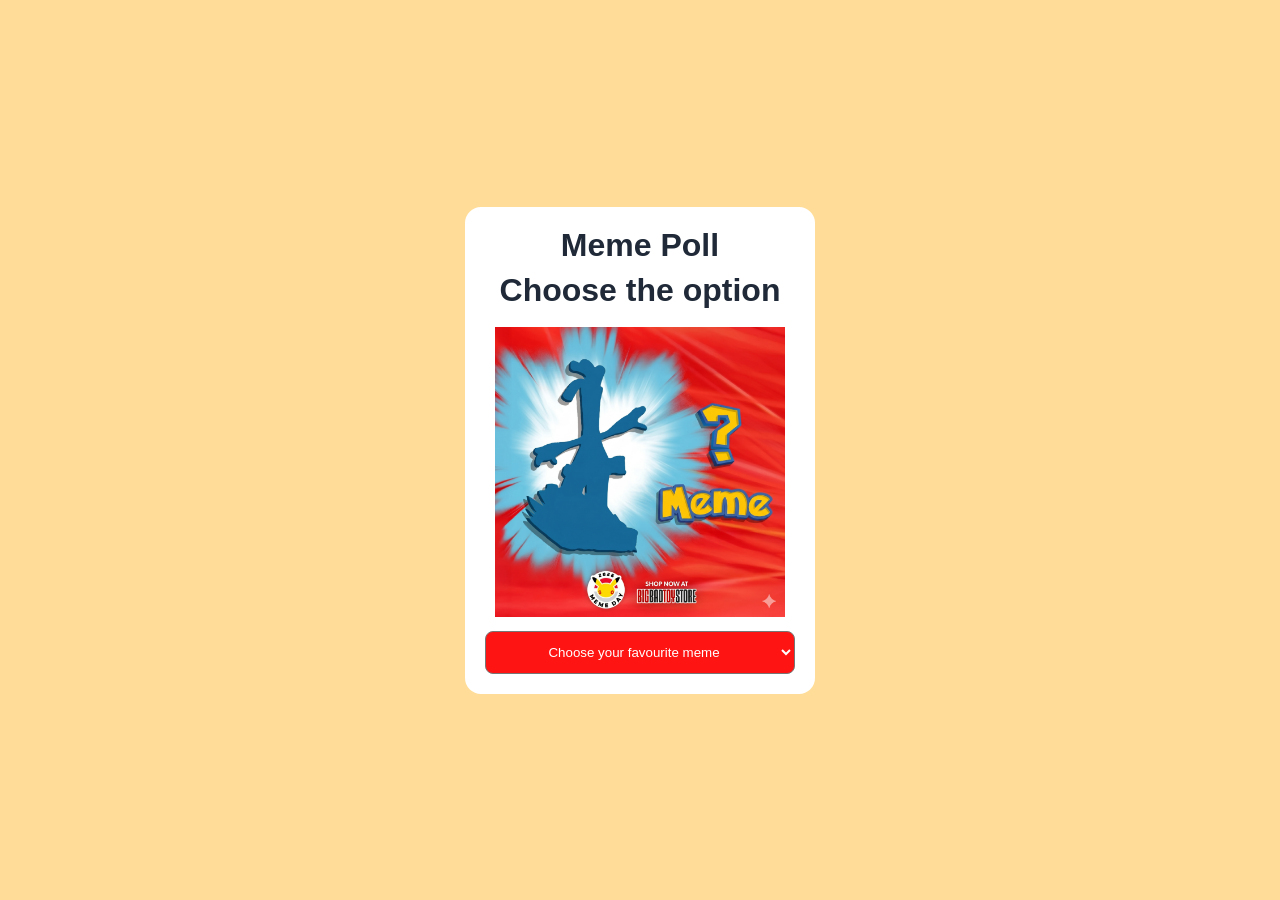
<file: 03-events-proj/index.html>
<!DOCTYPE html>
<html lang="en">

<head>
    <meta charset="UTF-8">
    <meta name="viewport" content="width=device-width, initial-scale=1.0">
    <title>Document</title>
    <style>
        /* 1. RESET & CENTER THE PARENT CONTAINER */
        * {
            box-sizing: border-box;
            margin: 0;
            padding: 0;
        }
    
        body {
            font-family: 'Segoe UI', Tahoma, Geneva, Verdana, sans-serif;
            background-color: #ffdd98;
            /* Soft light gray background */
            min-height: 100vh;
            /* Take up full viewport height */
            display: flex;
            /* Enable Flexbox */
            justify-content: center;
            /* Centers horizontally */
            align-items: center;
            /* Centers vertically */
            padding: 20px;
        }
    
        /* 2. THE CARD STYLING */
        .card {
            padding: 20px;
            background-color: #ffffff;
            width: 100%;
            max-width: 350px;
            /* Prevents card from stretching too wide */
            border-radius: 16px;
            /* Sleek, modern rounded corners */
           
      
        }
    
      
    
        /* 4. INNER CARD COMPONENTS */
        .card-image {
            width: 100%;
            
            padding: 10px;
            object-fit: cover;
            /* Prevents image distortion */
        }
    
        .card-content {
            padding: 24px;
        }
    
        .card-title, #name{
            
            font-size: 2rem;
            color: #1f2937;
            /* Deep dark gray for high readability */
            margin-bottom: 8px;
            font-weight: 800;
            text-align: center;
        }
    
        
    
        .select1 {
            display: inline-block;
            width: 100%;
            background-color: #ff1414;
            color: #ffffff;
            text-align: center;
            padding: 12px;
            text-decoration: none;
            border-radius: 8px;
            font-weight: 500;
            transition: background-color 0.2s ease;
        }
    
        .select:hover {
            background-color: #cf1e1e;
            /* Darker blue shade on button hover */
        }
    </style>
</head>

<body>
    <!--Note-  drop down is termed as option in html -->
<div class="card">
    <h2 class="card-title">Meme Poll </h2>
    <h2 id="name">Choose the option</h2>

    <img src="./image/reveal.jpg" class="card-image" alt="IMG">
      <select class="select1">
        <option selected disabled >Choose your favourite meme</option>
        <option value="Hakla-Srk">Hakla Srk</option>
        <option value="Suja-Salman">Suja Salman</option>
        <option value="Banana-Akki">Banana Akki</option>
        <option value="Vimal-Ajay">Vimal-Ajay</option>
      </select>
</div>

</div>



    <script src="script.js"></script>
</body>

</html>
</file>
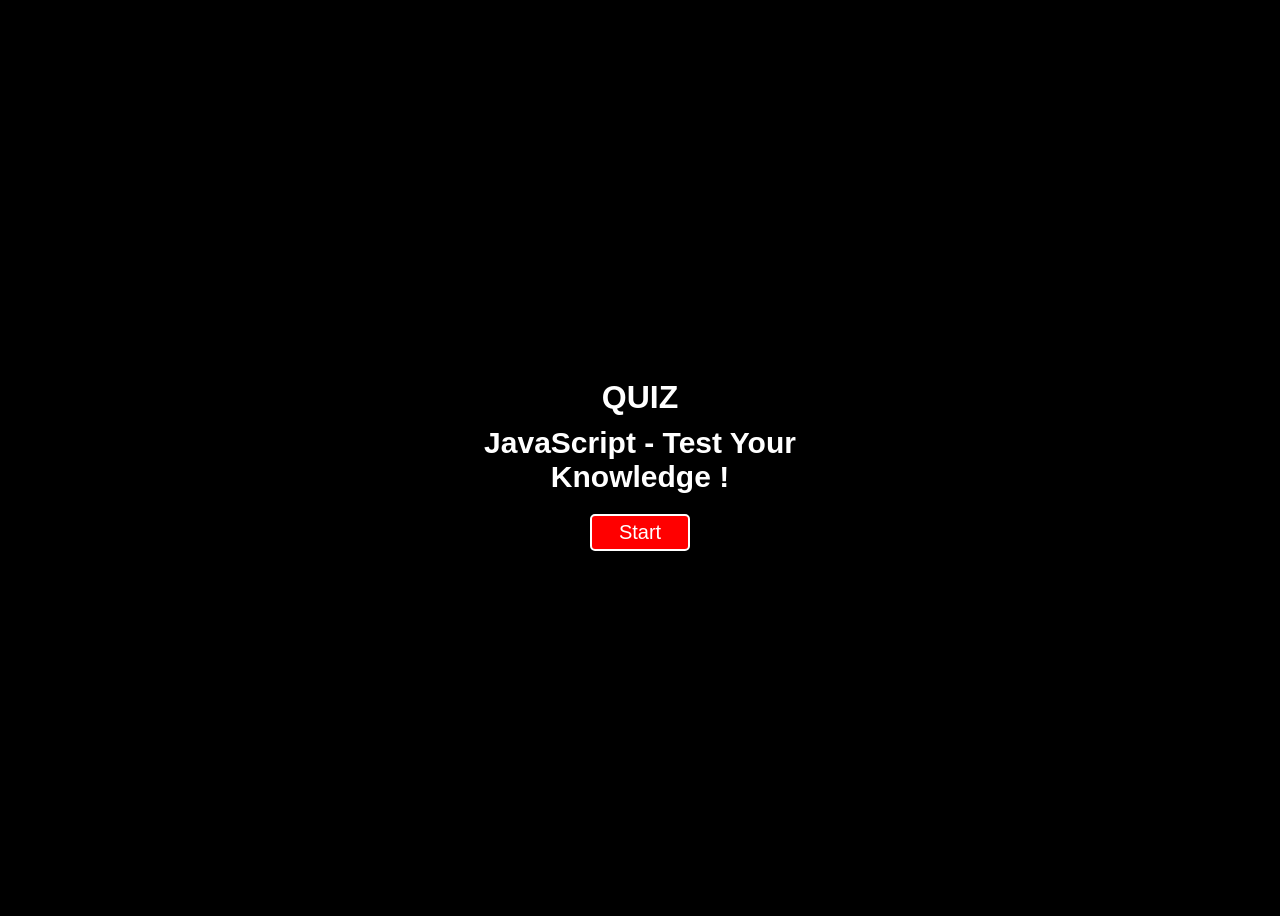
<file: 05-timers-interval/index.html>
<!DOCTYPE html>
<html lang="en">

<head>
    <meta charset="UTF-8">
    <title>Quiz-App</title>
    <link rel="stylesheet" href="style.css">
</head>


<body>

    <div class="box">

        <!-- heading and start button for the quiz -->
        <div class="heading">
            <h1>QUIZ</h1>
            <h2>JavaScript - Test Your Knowledge
                !</h2>
        </div>
        <div>
            <button id="start">Start</button>
        </div>


        <!-- question mcq card -->

        <div id="queCard" class="">
            <h2 class="que"></h2>
            <div id="colOpTimer">
                <div class="options">
                    <div class="option">
                        <input type="radio" name="answer"  id="r1" value="0">
                        <label for="1" id="op1"></label>
                    </div>
                    <div class="option">
                        <input type="radio" name="answer" id="r2" value="1">
                        <label for="2" id="op2"></label>
                    </div>
                    <div class="option">
                        <input type="radio" name="answer" id="r3" value="2">
                        <label for="3" id="op3"></label>
                    </div>
                    <div class="option">
                        <input type="radio" name="answer" id="r4" value="3">
                        <label for="4" id="op4"></label>
                    </div>
                </div>




                <!-- Timer -->
                <div id="timer"></div>

            </div>
            <button id="save">Save Answer</button>


        </div>



<!-- analysing Card -->
        <div id="card" class="disabled">
            <h1>Analysing....</h1>

            <div id="download-bar">
                <div id="tracker"></div>
                <h3>...</h3>
            </div>
        </div>



<!-- Result card  -->
        <div id="result" >
           <h1 id="score">Your Score is</h1>
        </div>
    </div>



    </div>




    <script src="script.js"></script>
</body>

</html>
</file>
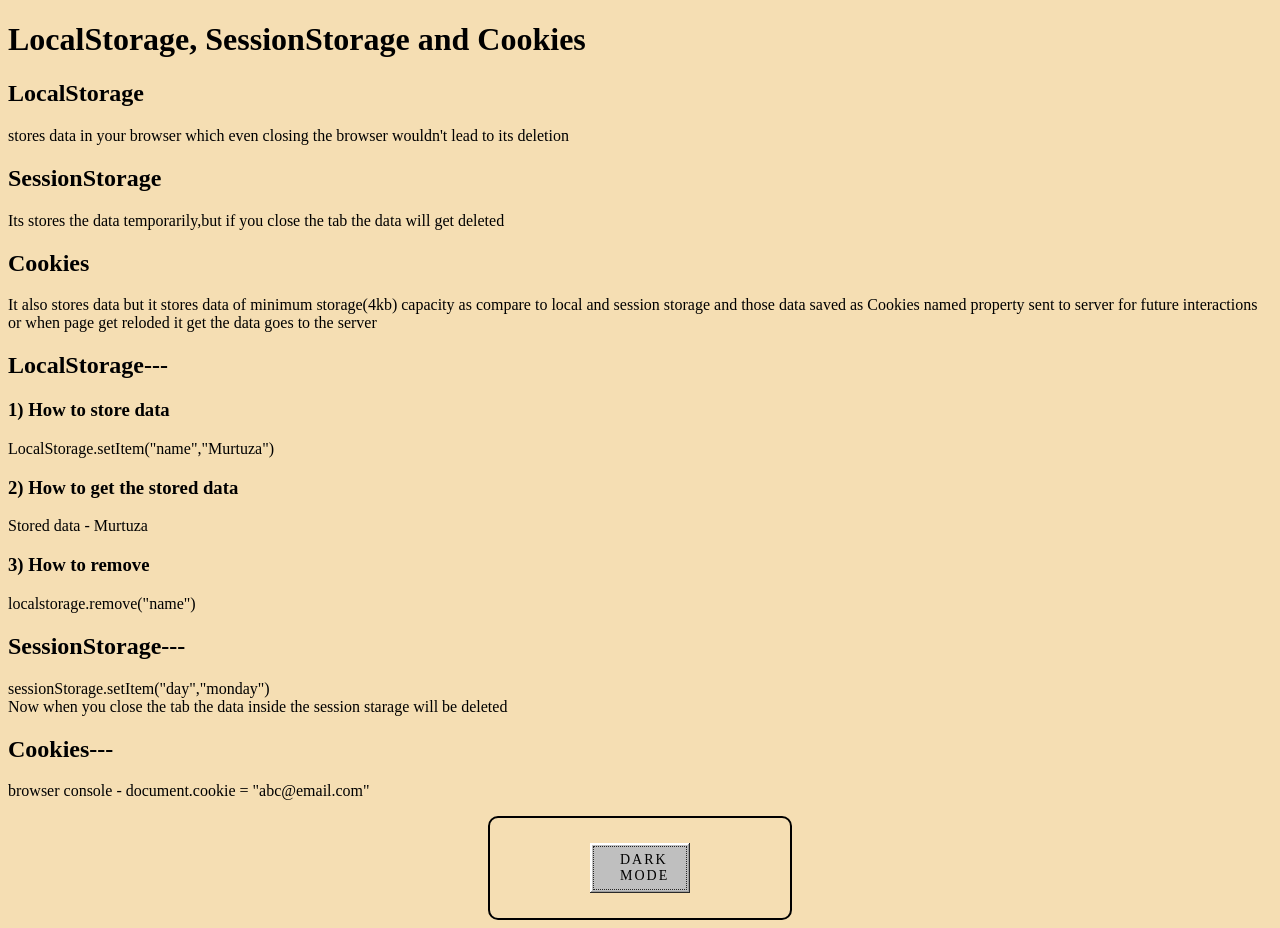
<file: 06-dataStorage/index.html>
<!DOCTYPE html>
<html lang="en">

<head>
    <meta charset="UTF-8">
    <meta name="viewport" content="width=device-width, initial-scale=1.0">
    <title>Document</title>
    <link rel="stylesheet" href="style.css">
</head>

<body class="lightmode">
    <h1>LocalStorage, SessionStorage and Cookies</h1>
    <h2>LocalStorage</h2>
    <p>stores data in your browser which even closing the browser wouldn't lead to its deletion </p>

    <h2>SessionStorage</h2>
    <p>Its stores the data temporarily,but if you close the tab the data will get deleted</p>

    <h2>Cookies</h2>
    <p>It also stores data but it stores data of minimum storage(4kb) capacity as compare to local and session storage
        and those data saved as Cookies named property sent to server for future interactions or when page get reloded
        it get the data goes to the server</p>


    <h2>LocalStorage---</h2>
    <h3>1) How to store data</h3>
    <p>LocalStorage.setItem("name","Murtuza")</p>

    <h3> 2) How to get the stored data</h3>
    <p class="p2">Stored data - </p>

    <h3> 3) How to remove</h3>
    <p class="p3">localstorage.remove("name") </p>


    <h2>SessionStorage---</h2>
    <p>sessionStorage.setItem("day","monday")<br>
        Now when you close the tab the data inside the session starage will be deleted</p>

    <h2>Cookies---</h2>
    <p>browser console - document.cookie = "abc@email.com"</p>

    <div class="card">
        <button>Dark MOde</button>
    </div>
    <script src="scrpt.js"></script>
</body>

</html>
</file>
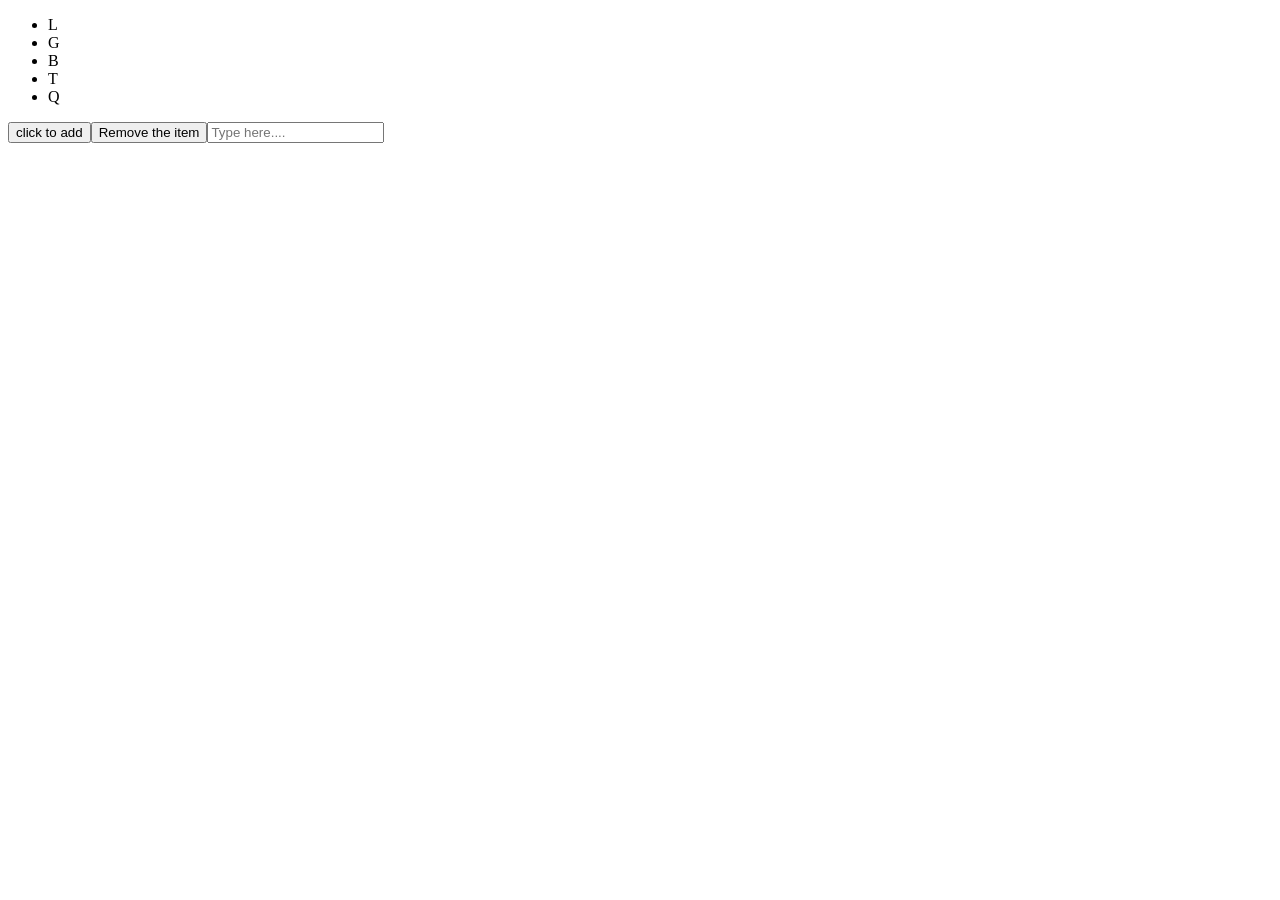
<file: 02-dom/02-usingEvents/index.html>
<!DOCTYPE html>
<html lang="en">
<head>
    <meta charset="UTF-8">
    <meta name="viewport" content="width=device-width, initial-scale=1.0">
    <title>Document</title>
    
</head>

<body>
    <ul>
        <li>L</li>
        <li>G</li>
        <li>B</li>
        <li>T</li>
        <li>Q</li>
    </ul>
    <script src="prc.js"></script>
</body>
</html>
</file>
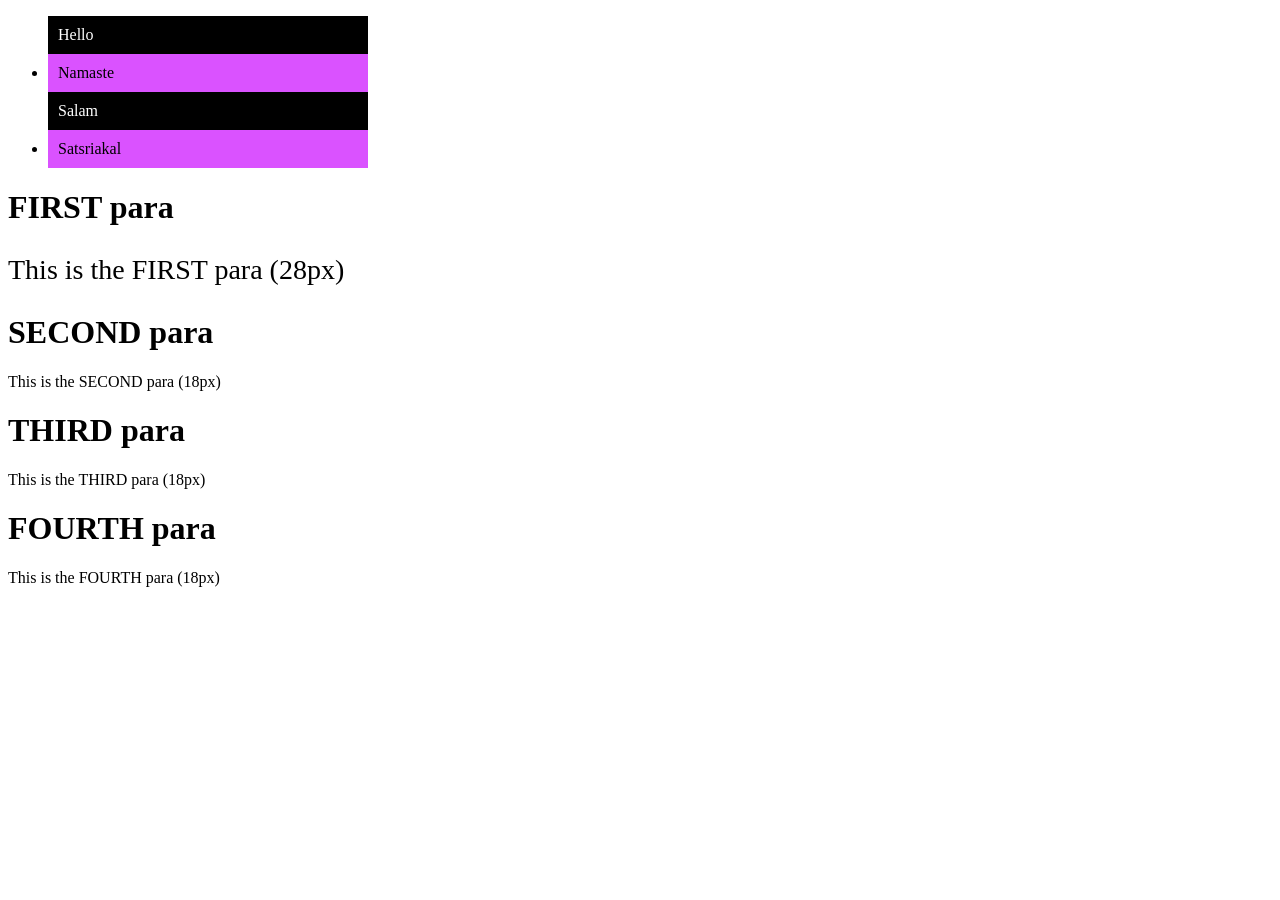
<file: 02-dom/03/index.html>
<!DOCTYPE html>
<html lang="en">
<head>
    <meta charset="UTF-8">
    <meta name="viewport" content="width=device-width, initial-scale=1.0">
    <title>Document</title>
</head>
<style>
    .highlight {
        width: 300px;
        color: white;
        background-color: black;
        padding: 10px;
    }
    .pink {
        width: 300px;
        background: rgb(218, 82, 255);
        padding: 10px;

    }
</style>
<body>
    <ul>
        <li>Hello</li>
        <li>Namaste</li>
        <li>Salam</li>
        <li>Satsriakal</li>
    </ul>

<h1>FIRST para</h1>
<p>This is the FIRST para (28px)</p>

<h1>SECOND para</h1>
<p>This is the SECOND para (18px)</p>

<h1>THIRD para</h1>
<p>This is the THIRD para (18px)</p>

<h1>FOURTH para</h1>
<p>This is the FOURTH para (18px) </p>



    <script src="script.js"></script>
</body>
</html>
</file>
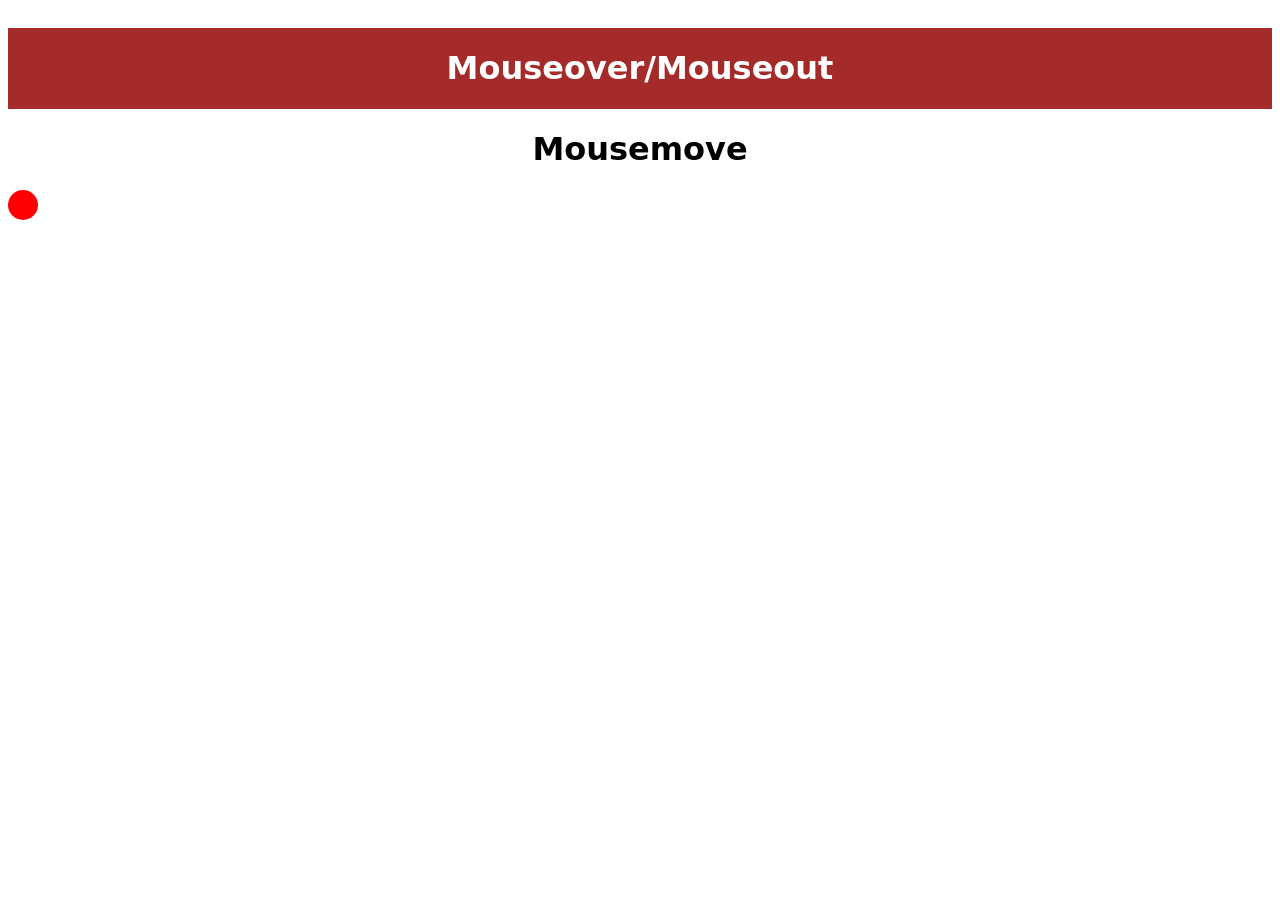
<file: 03-events/01-event-practice-1/index.html>
<!DOCTYPE html>
<html lang="en">

<head>
    <meta charset="UTF-8">
    <meta name="viewport" content="width=device-width, initial-scale=1.0">


    <style>
        body {
            display: grid;

        }

        h1 {
            text-align: center;
            color: white;
            font-family: system-ui, -apple-system, BlinkMacSystemFont, 'Segoe UI', Roboto, Oxygen, Ubuntu, Cantarell, 'Open Sans', 'Helvetica Neue', sans-serif;
        }

        .div1 {
            background-color: brown;
            width: 100%;
            margin-block-start: 20px;
        }

        .div2 {
            width: 30px;
            background: red;
        }

        .text2{
            color: black;
        }
        
        .circle{
            width: 30px;
            height: 30px;
            background-color: red;
            border-radius: 50%;

        }


         
        /*to avoid the circle get out of the main div or can use this on body so that it can be inside the viewport*/
      


    </style>
    <title>Document</title>

</head>

<body>
    <div class="div1">
        <h1 class="text1">
            Mouseover/Mouseout
        </h1>
    </div>

 
        <h1 class="text2">
            Mousemove
        </h1>

          <main>
        <div class="circle"> 
            

        </div>
    </main>

    <div class="div3 ">
        <h1 class="text3">
            Mouseover/Mouseout
        </h1>
    </div>
    <script src="script.js"></script>
</body>

</html>
</file>
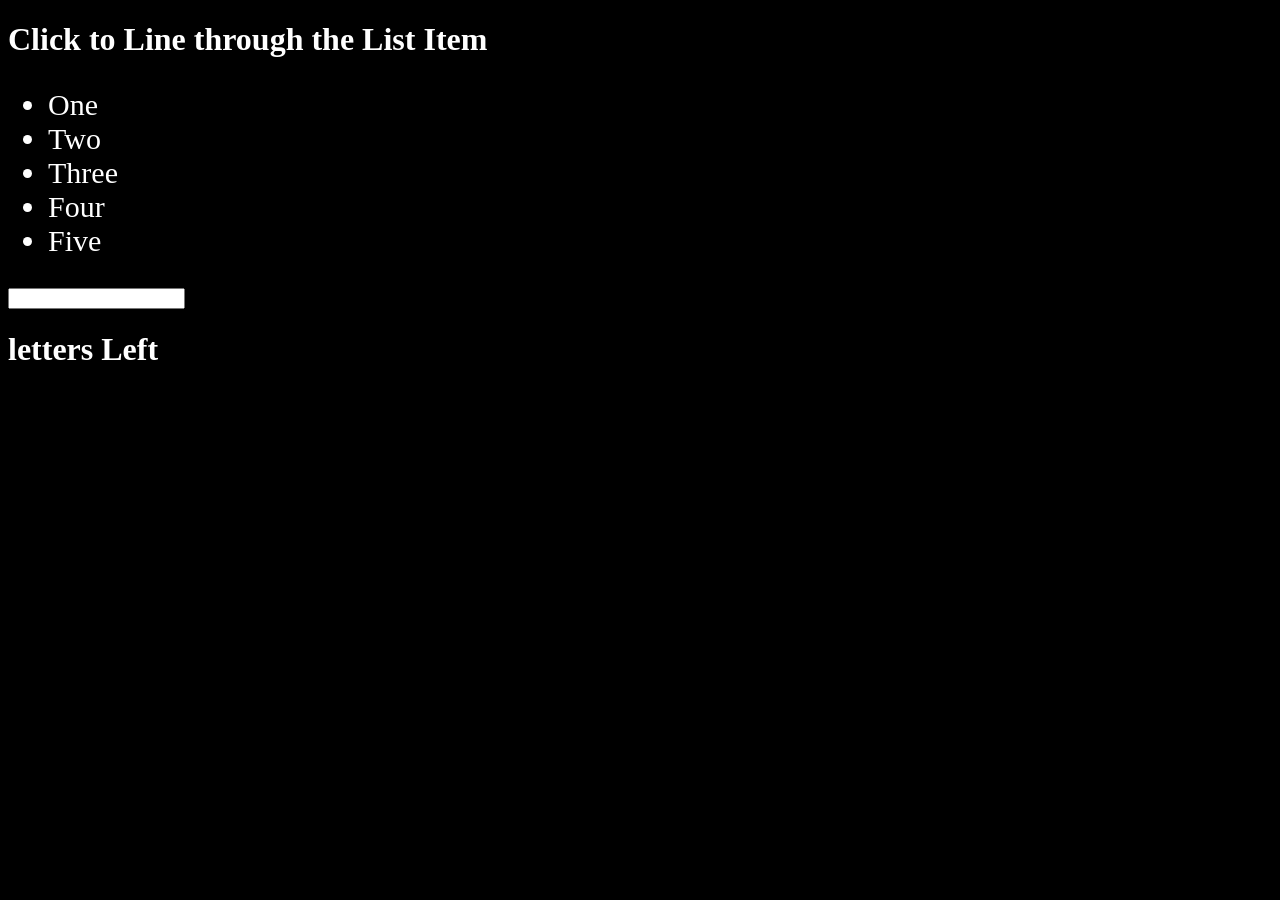
<file: 03-events/02-event-practice/index.html>
<!DOCTYPE html>
<html lang="en">
<head>
    <meta charset="UTF-8">
    <meta name="viewport" content="width=device-width, initial-scale=1.0">
    <title>Document</title>
</head>
<style>
    body{
        background-color: black;
    }

    ul{
        color: white;
        font-size: 30px;
    }

    h1{
        color: white;
        font-family: Georgia, 'Times New Roman', Times, serif;
        
    }


    span{
        font-family: 'Courier New', Courier, monospace;
    }

    .line-through{
        text-decoration: line-through;
    }
</style>
<body>
    <h1>Click to Line through the List Item</h1>

    <ul id="unorderList">
        <li>One</li>
        <li>Two</li>
        <li>Three</li>
        <li>Four</li>
        <li>Five</li>
    </ul>



    <input type="text" name="" id="">
    <h1>letters Left <span></span></h1>

    <script src="script.js"></script>
    
</body>
</html>
</file>
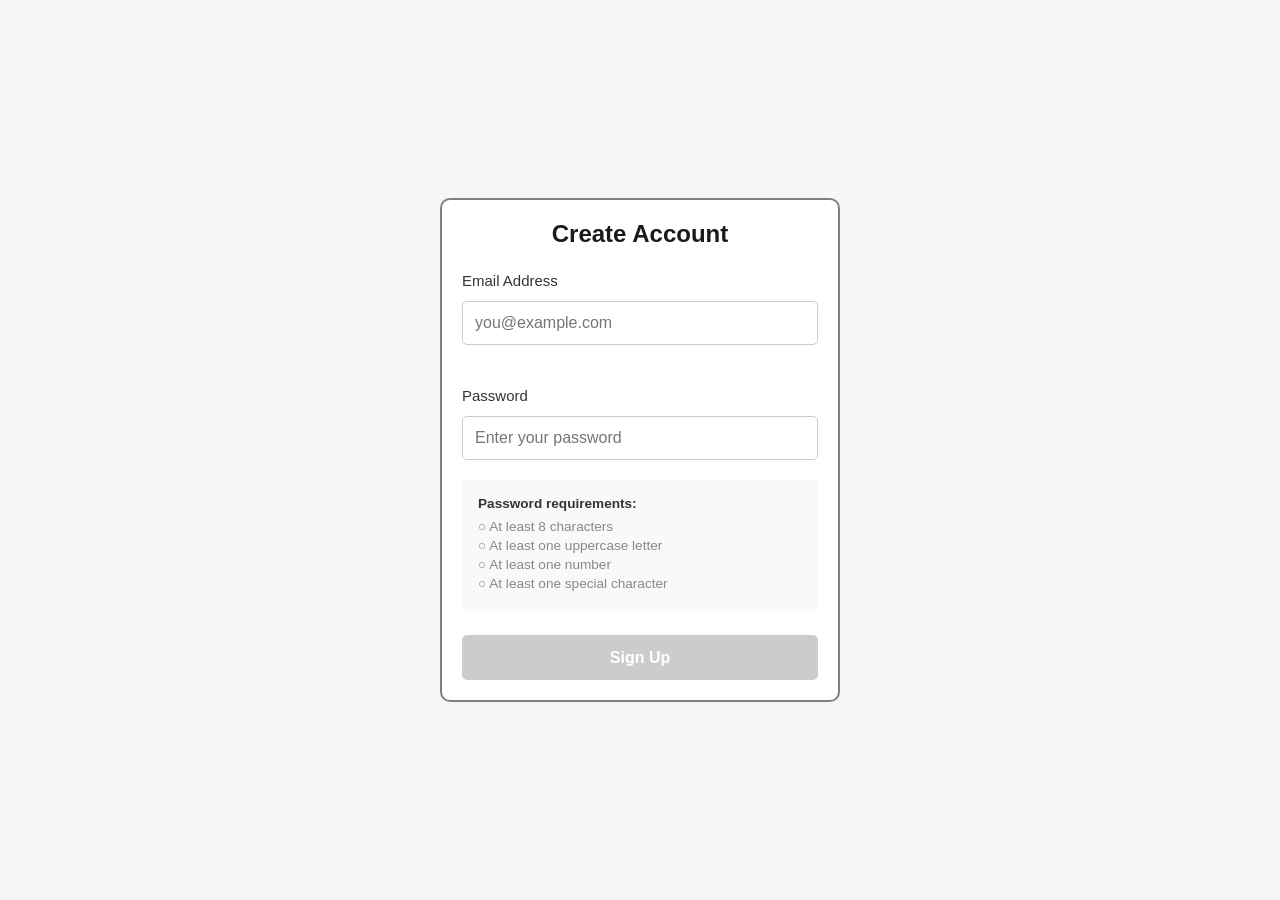
<file: 04-form-validation/password-validator/index.html>
<!DOCTYPE html>
<html lang="en">
<head>
    <meta charset="UTF-8">
    <meta name="viewport" content="width=device-width, initial-scale=1.0">
    <title>Password Validator</title>
    <link rel="stylesheet" href="style.css">
</head>
<style >
    
</style>
<body>
    <div class="card">
        <h2>Create Account</h2>
    
        <form  autocomplete="off" id="signup-form">
            <div class="input-box ">
                <label for="email">Email Address</label>
                <input type="text" id="email" placeholder="you@example.com">
                <span id="emailFeedback" class="feedback-msg"></span>
            </div>
    
            <div class="input-box">
                <label for="password">Password</label>
                <input type="password" id="password" placeholder="Enter your password">
                   
            </div>
    
            <div class="validation-rules">
                <p>Password requirements:</p>
                <ul id="password-criteria">
                    <li id="rule-length" class="invalid">At least 8 characters</li>
                    <li id="rule-uppercase" class="invalid">At least one uppercase letter</li>
                    <li id="rule-number" class="invalid">At least one number</li>
                    <li id="rule-special" class="invalid">At least one special character</li>
                </ul>
            </div>
            <button type="submit" id="submit-btn" disabled >Sign Up</button>
        </form>
    </div>






    <script src="script.js"></script>
</body>
</html>
</file>
<file: 05-timers-interval/style.css>
body {
  background-color: black;
  display: flex;
  flex-direction: column;
}

.heading{
 
  width: 400px;
  padding-top: 10px;
  margin-top: 10px;  
  
}


h1{
  text-align: center;
  color: white;
  font-family: 'Franklin Gothic Medium', 'Arial Narrow', Arial, sans-serif;
  margin: 4px;
}

h2{
  text-align: center;
  color: white;
  font-family: 'Franklin Gothic Medium', 'Arial Narrow', Arial, sans-serif;
  font-size: 30px;
  margin: 10px;
}


#start{
  background-color: red;
}

.box {
  background-color: black;
  display: flex;
  flex-direction: column;
  justify-content: center;
  align-items: center;
  height: 100vh;
  
}

#card {
  color: white;
  font-family: "Courier New", Courier, monospace;
  border: solid 2px white;
  padding: 15px;
  border-radius: 5px;
  height: 15%;
  text-align: center;
  width: 40%;
}

#download-bar {
  width: 100%;
  border: 1px solid white;
  height: 10px;
}

#tracker {
  width: 0%;
  background-color: white;
  height: 10px;
}

.disabled {
  display: none;
}

#result{
  display: none;
  color: white;
  text-align: center;
  justify-items: center;
  align-items: center; 
  background-color: red;
  border: 4px white solid;
  width: 300px;
  height: 50px;
  padding: 30px;
  border-radius: 20px;
  font-family: 'Segoe UI', Tahoma, Geneva, Verdana, sans-serif;
}


button {
  background: rgb(49, 104, 255);
  margin: 10px;
  width: 100px;
  padding: 5px;
  border: 2px solid white;
  text-align: center;
  color: white;
  border-radius: 5px;
  cursor: pointer;
  font-family: "Franklin Gothic Medium", "Arial Narrow", Arial, sans-serif;
  font-size: 20px;
}

button:hover {
  background: rgb(18, 81, 254);
}

button:active {
  box-shadow: 0 0 #0056b3;
  /* Flattens the bottom shadow */
  transform: translateY(4px);
  /* Moves the button down 4 pixels */
}

#queCard {
  display: flex;
  flex-direction: column;
  width: 400px;
  height: auto;
  border: solid 2px white;
  color: white;
  padding-inline: 20px;
  padding-bottom: 10px;
  padding-top: 10px;
  border-radius: 10px;
  display: none;
}

.que {
  color: white;
  font-family: "Franklin Gothic Medium", "Arial Narrow", Arial, sans-serif;
}

.option {
  margin: 5px 0;
}

.options {
  display: flex;
  flex-direction: column;
  color: white;
}


#colOpTimer{
  display: flex;
  flex-direction: row;
  justify-content: space-between;
  align-items: center;
}

#timer{
 border: solid 5px cyan;
 justify-content: center;
 width: 80px;
 height: 80px;
 align-items: center;
 display: flex;
 gap: auto;
 border-radius: 50px;
 font-size: 50px;
}
</file>
<file: 06-dataStorage/style.css>
.darkmode{
    background-color: black;
    color: white;
}

.lightmode{
    background-color:wheat;
    color: black;
}

.card{
    width: 300px;
    border: black 2px solid;
    height: 100px;
    border-radius: 10px;
    display: flex;
    margin: auto;
}

/* From Uiverse.io by barisdogansutcu */ 
button {
  font-family: inherit;
  border: none;
  outline: 1px dotted rgb(37, 37, 37);
  outline-offset: -4px;
  cursor: pointer;
  background: hsl(0deg 0% 75%);
  box-shadow:
    inset -1px -1px #292929,
    inset 1px 1px #fff,
    inset -2px -2px rgb(158, 158, 158),
    inset 2px 2px #ffffff;
  font-size: 14px;
  text-transform: uppercase;
  letter-spacing: 2px;
  padding: 5px 30px;
  width: 100px;
  height: 50px;
  margin: auto;
}

button:active {
  box-shadow:
    inset -1px -1px #fff,
    inset 1px 1px #292929,
    inset -2px -2px #ffffff,
    inset 2px 2px rgb(158, 158, 158);
}
</file>
<file: 04-form-validation/password-validator/style.css>
/* Base Reset */
* {
  box-sizing: border-box;
  margin: 0;
  padding: 0;
  font-family: 'Segoe UI', Tahoma, Geneva, Verdana, sans-serif;
}

body {
  background-color: #f4f7f6;
  display: flex;
  justify-content: center;
  align-items: center;
  min-height: 100vh;
  color: #333;
}

/* Card Container */
.card {
  background-color: #ffffff;
  padding: 20px;
  border-radius: 10px;
  width: 100%;
  max-width: 400px;
  border: solid 2px gray;
}

h2 {
  text-align: center;
  margin-bottom: 1.5rem;
  color: #1a1a1a;
}

/* Form Inputs */
.input-box{
  margin-bottom: 1.25rem;
}

label {
  display: block;
  margin-bottom: 12px;
  font-weight: 500;
  font-size:15px;
}

input {
  width: 100%;
  padding: 0.75rem;
  border: 1px solid #ccc;
  border-radius: 5px;
  font-size: 1rem;
  transition: border-color 0.3s ease;
}

input:focus {
  outline: none;
  border-color: #007bff;
}

/* Feedback Messages */
.feedback-msg {
  display: block;
  font-size: 0.8rem;
  margin-top: 0.4rem;
  min-height: 16px; 
}

.feedback-msg.error {
  color: #d9534f;
}

.feedback-msg.success {
  color: #5cb85c;
}

/* Password Rules Checklist */
.validation-rules {
  background-color: #f9f9f9;
  padding: 1rem;
  border-radius: 5px;
  margin-bottom: 1.5rem;
}

.validation-rules p {
  font-size: 0.85rem;
  font-weight: bold;
  margin-bottom: 0.5rem;
}

.validation-rules ul {
  list-style-type: none;
  font-size: 0.85rem;
}

.validation-rules li {
  margin-bottom: 0.25rem;
  transition: color 0.3s ease;
}

/* JS Target Classes for Rules */
.invalid {
  color: #888;
}

.invalid::before {
  content: "○ "; /* Unchecked circle */
}

.valid {
  color: #5cb85c;
}

.valid::before {
  content: "● "; /* Checked circle */
}

/* Submit Button */
button {
  width: 100%;
  padding: 0.85rem;
  background-color: #007bff;
  color: white;
  border: none;
  border-radius: 5px;
  font-size: 1rem;
  font-weight: bold;
  cursor: pointer;
  transition: background-color 0.3s ease;
}

button:hover:not(:disabled) {
  background-color: #0056b3;
}



button:disabled{

     cursor: not-allowed;
     background-color: #cccccc;

}
</file>
